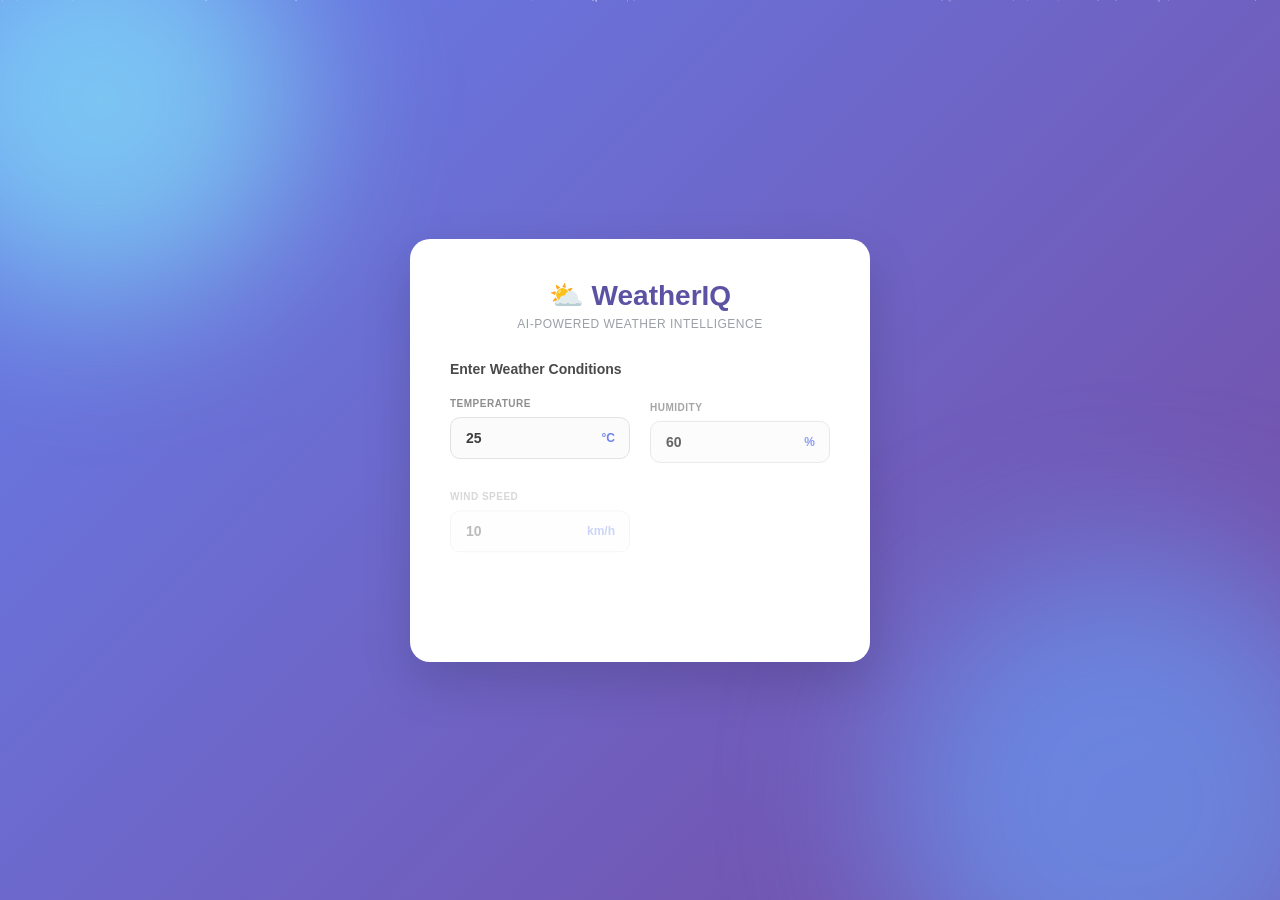
<file: frontend/index.html>
<!DOCTYPE html>
<html lang="en">
<head>
    <meta charset="UTF-8">
    <meta name="viewport" content="width=device-width, initial-scale=1.0">
    <title>WeatherIQ - AI Prediction</title>
    <link rel="stylesheet" href="style.css">
</head>
<body>
    <!-- Rain Container -->
    <div class="rain-container" id="rainContainer"></div>

    <!-- Animated Background Elements -->
    <div class="animated-bg">
        <div class="gradient-orb orb-1"></div>
        <div class="gradient-orb orb-2"></div>
        <div class="gradient-orb orb-3"></div>
    </div>

    <!-- Main Weather App -->
    <div class="main-app">
        <div class="weather-card">
            <!-- Header with Animation -->
            <div class="card-header">
                <h1 class="app-title">⛅ WeatherIQ</h1>
                <p class="app-subtitle">AI-Powered Weather Intelligence</p>
            </div>

            <!-- Input Section -->
            <section class="input-section">
                <h2 class="section-title">Enter Weather Conditions</h2>
                <form id="weatherForm" class="input-grid">
                    <div class="input-wrapper">
                        <label for="temp">Temperature</label>
                        <div class="input-group">
                            <input type="number" id="temp" name="temp" value="25" required>
                            <span class="unit-badge">°C</span>
                        </div>
                    </div>
                    <div class="input-wrapper">
                        <label for="hum">Humidity</label>
                        <div class="input-group">
                            <input type="number" id="hum" name="hum" value="60" required>
                            <span class="unit-badge">%</span>
                        </div>
                    </div>
                    <div class="input-wrapper">
                        <label for="wind">Wind Speed</label>
                        <div class="input-group">
                            <input type="number" id="wind" name="wind" value="10" required>
                            <span class="unit-badge">km/h</span>
                        </div>
                    </div>
                    <div class="input-wrapper">
                        <label for="press">Pressure</label>
                        <div class="input-group">
                            <input type="number" id="press" name="press" value="1013" required>
                            <span class="unit-badge">hPa</span>
                        </div>
                    </div>

                    <button type="button" class="predict-btn" onclick="getPrediction()" id="predictBtn">
                        <span class="btn-text">Get Prediction</span>
                        <span class="btn-icon">→</span>
                    </button>
                </form>
            </section>

            <!-- Loading Spinner -->
            <div id="loadingSpinner" class="loading-spinner hidden">
                <div class="spinner"></div>
                <p>Analyzing weather patterns...</p>
            </div>

            <!-- Results Section -->
            <section id="resultSection" class="result-section hidden">
                <div class="results-grid">
                    <div class="result-card rain-card">
                        <div class="result-icon">💧</div>
                        <div class="result-value" id="rain_probability">0.0</div>
                        <div class="result-unit">%</div>
                        <div class="result-label">Rain Probability</div>
                        <div class="result-description" id="rainStatus">Clear skies</div>
                    </div>
                    <div class="result-card temp-card">
                        <div class="result-icon">🌡️</div>
                        <div class="result-value" id="predicted_temp">0.0</div>
                        <div class="result-unit">°C</div>
                        <div class="result-label">Predicted Temp</div>
                        <div class="result-description" id="tempStatus">Mild</div>
                    </div>
                </div>

                <!-- Progress Bar -->
                <div class="progress-section">
                    <div class="progress-label">
                        <span>Rain Probability</span>
                        <span class="weather-emoji" id="weatherEmoji">☀️</span>
                    </div>
                    <div class="progress-bar">
                        <div class="progress-fill" id="rainFill"></div>
                    </div>
                </div>

                <!-- Additional Info -->
                <div class="additional-info">
                    <div class="info-item">
                        <span class="info-label">Input Temperature</span>
                        <span class="info-value" id="inputTemp">25°C</span>
                    </div>
                    <div class="info-item">
                        <span class="info-label">Input Humidity</span>
                        <span class="info-value" id="inputHumidity">60%</span>
                    </div>
                    <div class="info-item">
                        <span class="info-label">Input Wind Speed</span>
                        <span class="info-value" id="inputWind">10 km/h</span>
                    </div>
                    <div class="info-item">
                        <span class="info-label">Input Pressure</span>
                        <span class="info-value" id="inputPressure">1013 hPa</span>
                    </div>
                </div>

                <button type="button" class="reset-btn" onclick="resetForm()">← Try Another</button>
            </section>

            <!-- Error Section -->
            <section id="errorSection" class="error-section hidden">
                <div class="error-icon">⚠️</div>
                <div class="error-message">Something went wrong</div>
                <div class="error-details" id="errorText">Please try again</div>
                <button type="button" class="reset-btn" onclick="resetForm()">← Go Back</button>
            </section>
        </div>
    </div>

    <!-- GSAP Library -->
    <script src="https://cdnjs.cloudflare.com/ajax/libs/gsap/3.12.2/gsap.min.js"></script>
    <!-- App Script -->
    <script src="app.js"></script>
</body>
</html>
</file>
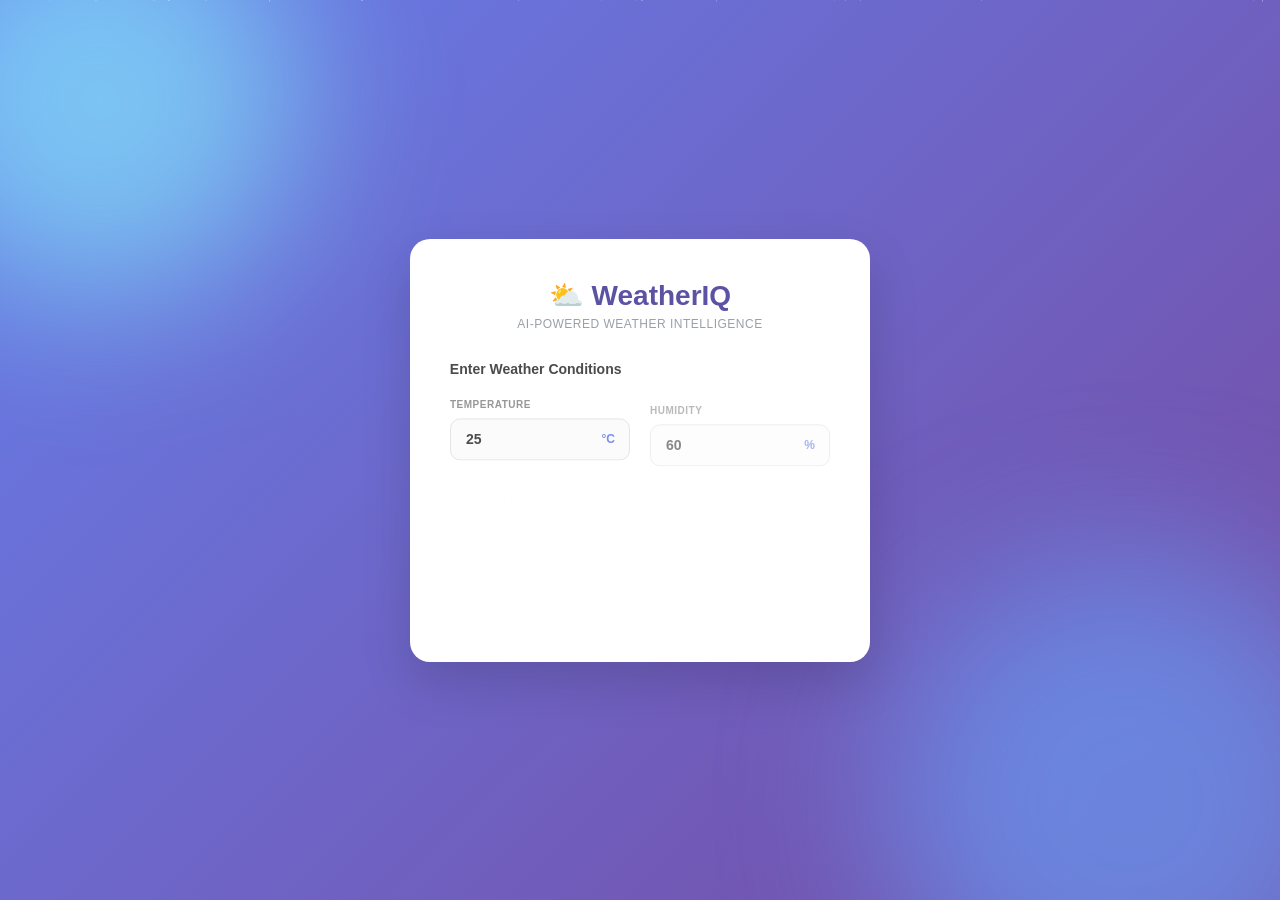
<file: intelligent-weather-api/frontend/index.html>
<!DOCTYPE html>
<html lang="en">
<head>
    <meta charset="UTF-8">
    <meta name="viewport" content="width=device-width, initial-scale=1.0">
    <title>WeatherIQ - AI Prediction</title>
    <link rel="stylesheet" href="style.css">
</head>
<body>
    <!-- Rain Container -->
    <div class="rain-container" id="rainContainer"></div>

    <!-- Animated Background Elements -->
    <div class="animated-bg">
        <div class="gradient-orb orb-1"></div>
        <div class="gradient-orb orb-2"></div>
        <div class="gradient-orb orb-3"></div>
    </div>

    <!-- Main Weather App -->
    <div class="main-app">
        <div class="weather-card">
            <!-- Header with Animation -->
            <div class="card-header">
                <h1 class="app-title">⛅ WeatherIQ</h1>
                <p class="app-subtitle">AI-Powered Weather Intelligence</p>
            </div>

            <!-- Input Section -->
            <section class="input-section">
                <h2 class="section-title">Enter Weather Conditions</h2>
                <form id="weatherForm" class="input-grid">
                    <div class="input-wrapper">
                        <label for="temp">Temperature</label>
                        <div class="input-group">
                            <input type="number" id="temp" name="temp" value="25" required>
                            <span class="unit-badge">°C</span>
                        </div>
                    </div>
                    <div class="input-wrapper">
                        <label for="hum">Humidity</label>
                        <div class="input-group">
                            <input type="number" id="hum" name="hum" value="60" required>
                            <span class="unit-badge">%</span>
                        </div>
                    </div>
                    <div class="input-wrapper">
                        <label for="wind">Wind Speed</label>
                        <div class="input-group">
                            <input type="number" id="wind" name="wind" value="10" required>
                            <span class="unit-badge">km/h</span>
                        </div>
                    </div>
                    <div class="input-wrapper">
                        <label for="press">Pressure</label>
                        <div class="input-group">
                            <input type="number" id="press" name="press" value="1013" required>
                            <span class="unit-badge">hPa</span>
                        </div>
                    </div>

                    <button type="button" class="predict-btn" onclick="getPrediction()" id="predictBtn">
                        <span class="btn-text">Get Prediction</span>
                        <span class="btn-icon">→</span>
                    </button>
                </form>
            </section>

            <!-- Loading Spinner -->
            <div id="loadingSpinner" class="loading-spinner hidden">
                <div class="spinner"></div>
                <p>Analyzing weather patterns...</p>
            </div>

            <!-- Results Section -->
            <section id="resultSection" class="result-section hidden">
                <div class="results-grid">
                    <div class="result-card rain-card">
                        <div class="result-icon">💧</div>
                        <div class="result-value" id="rain_probability">0.0</div>
                        <div class="result-unit">%</div>
                        <div class="result-label">Rain Probability</div>
                        <div class="result-description" id="rainStatus">Clear skies</div>
                    </div>
                    <div class="result-card temp-card">
                        <div class="result-icon">🌡️</div>
                        <div class="result-value" id="predicted_temp">0.0</div>
                        <div class="result-unit">°C</div>
                        <div class="result-label">Predicted Temp</div>
                        <div class="result-description" id="tempStatus">Mild</div>
                    </div>
                </div>

                <!-- Progress Bar -->
                <div class="progress-section">
                    <div class="progress-label">
                        <span>Rain Probability</span>
                        <span class="weather-emoji" id="weatherEmoji">☀️</span>
                    </div>
                    <div class="progress-bar">
                        <div class="progress-fill" id="rainFill"></div>
                    </div>
                </div>

                <!-- Additional Info -->
                <div class="additional-info">
                    <div class="info-item">
                        <span class="info-label">Input Temperature</span>
                        <span class="info-value" id="inputTemp">25°C</span>
                    </div>
                    <div class="info-item">
                        <span class="info-label">Input Humidity</span>
                        <span class="info-value" id="inputHumidity">60%</span>
                    </div>
                    <div class="info-item">
                        <span class="info-label">Input Wind Speed</span>
                        <span class="info-value" id="inputWind">10 km/h</span>
                    </div>
                    <div class="info-item">
                        <span class="info-label">Input Pressure</span>
                        <span class="info-value" id="inputPressure">1013 hPa</span>
                    </div>
                </div>

                <button type="button" class="reset-btn" onclick="resetForm()">← Try Another</button>
            </section>

            <!-- Error Section -->
            <section id="errorSection" class="error-section hidden">
                <div class="error-icon">⚠️</div>
                <div class="error-message">Something went wrong</div>
                <div class="error-details" id="errorText">Please try again</div>
                <button type="button" class="reset-btn" onclick="resetForm()">← Go Back</button>
            </section>
        </div>
    </div>

    <!-- GSAP Library -->
    <script src="https://cdnjs.cloudflare.com/ajax/libs/gsap/3.12.2/gsap.min.js"></script>
    <!-- App Script -->
    <script src="app.js"></script>
</body>
</html>
</file>
<file: frontend/style.css>
/* ============================================
   Base & Reset
   ============================================ */
* {
    margin: 0;
    padding: 0;
    box-sizing: border-box;
}

body {
    font-family: -apple-system, BlinkMacSystemFont, 'Segoe UI', Roboto, Helvetica, Arial, sans-serif;
    background: linear-gradient(135deg, #667eea 0%, #764ba2 100%);
    min-height: 100vh;
    display: flex;
    justify-content: center;
    align-items: center;
    color: #333;
    overflow-x: hidden;
}

/* ============================================
   Background & Rain Effects
   ============================================ */
.animated-bg {
    position: fixed;
    top: 0;
    left: 0;
    width: 100vw;
    height: 100vh;
    z-index: -2;
    overflow: hidden;
}

.gradient-orb {
    position: absolute;
    border-radius: 50%;
    filter: blur(80px);
    opacity: 0.6;
}

.orb-1 {
    width: 400px;
    height: 400px;
    background: #89f7fe;
    top: -100px;
    left: -100px;
}

.orb-2 {
    width: 500px;
    height: 500px;
    background: #66a6ff;
    bottom: -150px;
    right: -100px;
}

.rain-container {
    position: fixed;
    top: 0;
    left: 0;
    width: 100%;
    height: 100%;
    z-index: -1;
    pointer-events: none;
    overflow: hidden;
}

.rain-drop {
    position: absolute;
    background: linear-gradient(to bottom, rgba(255,255,255,0), rgba(255,255,255,0.8));
    border-radius: 50%;
}

@keyframes falling {
    0% {
        transform: translateY(-20px) translateX(0);
    }
    100% {
        transform: translateY(100vh) translateX(var(--wind-drift));
    }
}

/* ============================================
   Main Card Layout
   ============================================ */
.main-app {
    width: 100%;
    max-width: 500px;
    padding: 20px;
    z-index: 10;
}

.weather-card {
    background: #ffffff;
    border-radius: 20px;
    padding: 40px;
    box-shadow: 0 20px 50px rgba(0, 0, 0, 0.15);
    position: relative;
    overflow: hidden;
}

/* ============================================
   Header
   ============================================ */
.card-header {
    text-align: center;
    margin-bottom: 30px;
}

.app-title {
    font-size: 28px;
    font-weight: 700;
    color: #5b52a3; /* Matches the purple icon color */
    display: flex;
    align-items: center;
    justify-content: center;
    gap: 10px;
    margin-bottom: 5px;
}

.app-subtitle {
    font-size: 12px;
    color: #9aa0a6;
    text-transform: uppercase;
    letter-spacing: 0.5px;
}

/* ============================================
   Inputs & Form
   ============================================ */
.section-title {
    font-size: 14px;
    font-weight: 600;
    color: #4a4a4a;
    margin-bottom: 20px;
}

.input-grid {
    display: grid;
    grid-template-columns: 1fr 1fr;
    gap: 20px;
}

.input-wrapper label {
    display: block;
    font-size: 10px;
    font-weight: 600;
    color: #888;
    text-transform: uppercase;
    margin-bottom: 8px;
    letter-spacing: 0.5px;
}

.input-group {
    position: relative;
    display: flex;
    align-items: center;
}

.input-group input {
    width: 100%;
    padding: 12px 15px;
    border: 1px solid #e0e0e0;
    border-radius: 10px;
    font-size: 14px;
    font-weight: 600;
    color: #333;
    outline: none;
    transition: all 0.3s ease;
    background: #fbfbfb;
}

.input-group input:focus {
    background: #ffffff;
}

/* Hide arrows on number inputs */
.input-group input::-webkit-outer-spin-button,
.input-group input::-webkit-inner-spin-button {
    -webkit-appearance: none;
    margin: 0;
}
.input-group input[type=number] {
    appearance: textfield;
}

.unit-badge {
    position: absolute;
    right: 15px;
    font-size: 12px;
    font-weight: 600;
    color: #667eea;
    pointer-events: none;
}

/* ============================================
   Buttons
   ============================================ */
.predict-btn {
    grid-column: 1 / -1;
    margin-top: 15px;
    background: linear-gradient(135deg, #667eea 0%, #764ba2 100%);
    color: white;
    border: none;
    padding: 15px;
    border-radius: 12px;
    font-size: 16px;
    font-weight: 600;
    cursor: pointer;
    display: flex;
    justify-content: center;
    align-items: center;
    gap: 10px;
    box-shadow: 0 5px 15px rgba(102, 126, 234, 0.4);
}

.reset-btn {
    width: 100%;
    margin-top: 20px;
    background: transparent;
    border: 1px solid #e0e0e0;
    color: #666;
    padding: 12px;
    border-radius: 10px;
    font-weight: 600;
    cursor: pointer;
    transition: all 0.3s;
}

.reset-btn:hover {
    background: #f5f5f5;
    color: #333;
}

/* ============================================
   Loading & Utility Classes
   ============================================ */
.hidden {
    display: none !important;
}

.loading-spinner {
    text-align: center;
    padding: 30px 0;
}

.spinner {
    width: 40px;
    height: 40px;
    border: 4px solid #f3f3f3;
    border-top: 4px solid #667eea;
    border-radius: 50%;
    animation: spin 1s linear infinite;
    margin: 0 auto 15px;
}

@keyframes spin {
    0% { transform: rotate(0deg); }
    100% { transform: rotate(360deg); }
}

/* ============================================
   Results Section (For when API returns data)
   ============================================ */
.results-grid {
    display: grid;
    grid-template-columns: 1fr 1fr;
    gap: 20px;
    margin-bottom: 25px;
}

.result-card {
    background: #f8f9fa;
    padding: 20px;
    border-radius: 15px;
    text-align: center;
    border: 1px solid #eee;
}

.result-icon {
    font-size: 24px;
    margin-bottom: 10px;
}

.result-value {
    font-size: 32px;
    font-weight: 700;
    color: #333;
    display: inline-block;
}

.result-unit {
    display: inline-block;
    font-size: 16px;
    font-weight: 600;
    color: #888;
}

.result-label {
    font-size: 12px;
    color: #888;
    text-transform: uppercase;
    margin-top: 5px;
    margin-bottom: 5px;
}

.result-description {
    font-size: 14px;
    font-weight: 600;
    color: #667eea;
}

.progress-section {
    margin-bottom: 25px;
}

.progress-label {
    display: flex;
    justify-content: space-between;
    font-size: 14px;
    font-weight: 600;
    margin-bottom: 10px;
    color: #555;
}

.progress-bar {
    height: 10px;
    background: #eee;
    border-radius: 5px;
    overflow: hidden;
}

.progress-fill {
    height: 100%;
    width: 0%;
    background: linear-gradient(90deg, #667eea, #764ba2);
    border-radius: 5px;
}

.additional-info {
    background: #f8f9fa;
    padding: 15px;
    border-radius: 12px;
    display: grid;
    grid-template-columns: 1fr 1fr;
    gap: 15px;
}

.info-item {
    display: flex;
    flex-direction: column;
}

.info-label {
    font-size: 10px;
    color: #888;
    text-transform: uppercase;
}

.info-value {
    font-size: 14px;
    font-weight: 600;
    color: #333;
}

/* ============================================
   Error Section
   ============================================ */
.error-section {
    text-align: center;
    padding: 20px 0;
}

.error-icon {
    font-size: 40px;
    margin-bottom: 15px;
}

.error-message {
    font-size: 18px;
    font-weight: bold;
    color: #e74c3c;
    margin-bottom: 5px;
}

.error-details {
    color: #666;
    font-size: 14px;
    margin-bottom: 20px;
}
</file>
<file: intelligent-weather-api/frontend/style.css>
/* ============================================
   Base & Reset
   ============================================ */
* {
    margin: 0;
    padding: 0;
    box-sizing: border-box;
}

body {
    font-family: -apple-system, BlinkMacSystemFont, 'Segoe UI', Roboto, Helvetica, Arial, sans-serif;
    background: linear-gradient(135deg, #667eea 0%, #764ba2 100%);
    min-height: 100vh;
    display: flex;
    justify-content: center;
    align-items: center;
    color: #333;
    overflow-x: hidden;
}

/* ============================================
   Background & Rain Effects
   ============================================ */
.animated-bg {
    position: fixed;
    top: 0;
    left: 0;
    width: 100vw;
    height: 100vh;
    z-index: -2;
    overflow: hidden;
}

.gradient-orb {
    position: absolute;
    border-radius: 50%;
    filter: blur(80px);
    opacity: 0.6;
}

.orb-1 {
    width: 400px;
    height: 400px;
    background: #89f7fe;
    top: -100px;
    left: -100px;
}

.orb-2 {
    width: 500px;
    height: 500px;
    background: #66a6ff;
    bottom: -150px;
    right: -100px;
}

.rain-container {
    position: fixed;
    top: 0;
    left: 0;
    width: 100%;
    height: 100%;
    z-index: -1;
    pointer-events: none;
    overflow: hidden;
}

.rain-drop {
    position: absolute;
    background: linear-gradient(to bottom, rgba(255,255,255,0), rgba(255,255,255,0.8));
    border-radius: 50%;
}

@keyframes falling {
    0% {
        transform: translateY(-20px) translateX(0);
    }
    100% {
        transform: translateY(100vh) translateX(var(--wind-drift));
    }
}

/* ============================================
   Main Card Layout
   ============================================ */
.main-app {
    width: 100%;
    max-width: 500px;
    padding: 20px;
    z-index: 10;
}

.weather-card {
    background: #ffffff;
    border-radius: 20px;
    padding: 40px;
    box-shadow: 0 20px 50px rgba(0, 0, 0, 0.15);
    position: relative;
    overflow: hidden;
}

/* ============================================
   Header
   ============================================ */
.card-header {
    text-align: center;
    margin-bottom: 30px;
}

.app-title {
    font-size: 28px;
    font-weight: 700;
    color: #5b52a3; /* Matches the purple icon color */
    display: flex;
    align-items: center;
    justify-content: center;
    gap: 10px;
    margin-bottom: 5px;
}

.app-subtitle {
    font-size: 12px;
    color: #9aa0a6;
    text-transform: uppercase;
    letter-spacing: 0.5px;
}

/* ============================================
   Inputs & Form
   ============================================ */
.section-title {
    font-size: 14px;
    font-weight: 600;
    color: #4a4a4a;
    margin-bottom: 20px;
}

.input-grid {
    display: grid;
    grid-template-columns: 1fr 1fr;
    gap: 20px;
}

.input-wrapper label {
    display: block;
    font-size: 10px;
    font-weight: 600;
    color: #888;
    text-transform: uppercase;
    margin-bottom: 8px;
    letter-spacing: 0.5px;
}

.input-group {
    position: relative;
    display: flex;
    align-items: center;
}

.input-group input {
    width: 100%;
    padding: 12px 15px;
    border: 1px solid #e0e0e0;
    border-radius: 10px;
    font-size: 14px;
    font-weight: 600;
    color: #333;
    outline: none;
    transition: all 0.3s ease;
    background: #fbfbfb;
}

.input-group input:focus {
    background: #ffffff;
}

/* Hide arrows on number inputs */
.input-group input::-webkit-outer-spin-button,
.input-group input::-webkit-inner-spin-button {
    -webkit-appearance: none;
    margin: 0;
}
.input-group input[type=number] {
    appearance: textfield;
}

.unit-badge {
    position: absolute;
    right: 15px;
    font-size: 12px;
    font-weight: 600;
    color: #667eea;
    pointer-events: none;
}

/* ============================================
   Buttons
   ============================================ */
.predict-btn {
    grid-column: 1 / -1;
    margin-top: 15px;
    background: linear-gradient(135deg, #667eea 0%, #764ba2 100%);
    color: white;
    border: none;
    padding: 15px;
    border-radius: 12px;
    font-size: 16px;
    font-weight: 600;
    cursor: pointer;
    display: flex;
    justify-content: center;
    align-items: center;
    gap: 10px;
    box-shadow: 0 5px 15px rgba(102, 126, 234, 0.4);
}

.reset-btn {
    width: 100%;
    margin-top: 20px;
    background: transparent;
    border: 1px solid #e0e0e0;
    color: #666;
    padding: 12px;
    border-radius: 10px;
    font-weight: 600;
    cursor: pointer;
    transition: all 0.3s;
}

.reset-btn:hover {
    background: #f5f5f5;
    color: #333;
}

/* ============================================
   Loading & Utility Classes
   ============================================ */
.hidden {
    display: none !important;
}

.loading-spinner {
    text-align: center;
    padding: 30px 0;
}

.spinner {
    width: 40px;
    height: 40px;
    border: 4px solid #f3f3f3;
    border-top: 4px solid #667eea;
    border-radius: 50%;
    animation: spin 1s linear infinite;
    margin: 0 auto 15px;
}

@keyframes spin {
    0% { transform: rotate(0deg); }
    100% { transform: rotate(360deg); }
}

/* ============================================
   Results Section (For when API returns data)
   ============================================ */
.results-grid {
    display: grid;
    grid-template-columns: 1fr 1fr;
    gap: 20px;
    margin-bottom: 25px;
}

.result-card {
    background: #f8f9fa;
    padding: 20px;
    border-radius: 15px;
    text-align: center;
    border: 1px solid #eee;
}

.result-icon {
    font-size: 24px;
    margin-bottom: 10px;
}

.result-value {
    font-size: 32px;
    font-weight: 700;
    color: #333;
    display: inline-block;
}

.result-unit {
    display: inline-block;
    font-size: 16px;
    font-weight: 600;
    color: #888;
}

.result-label {
    font-size: 12px;
    color: #888;
    text-transform: uppercase;
    margin-top: 5px;
    margin-bottom: 5px;
}

.result-description {
    font-size: 14px;
    font-weight: 600;
    color: #667eea;
}

.progress-section {
    margin-bottom: 25px;
}

.progress-label {
    display: flex;
    justify-content: space-between;
    font-size: 14px;
    font-weight: 600;
    margin-bottom: 10px;
    color: #555;
}

.progress-bar {
    height: 10px;
    background: #eee;
    border-radius: 5px;
    overflow: hidden;
}

.progress-fill {
    height: 100%;
    width: 0%;
    background: linear-gradient(90deg, #667eea, #764ba2);
    border-radius: 5px;
}

.additional-info {
    background: #f8f9fa;
    padding: 15px;
    border-radius: 12px;
    display: grid;
    grid-template-columns: 1fr 1fr;
    gap: 15px;
}

.info-item {
    display: flex;
    flex-direction: column;
}

.info-label {
    font-size: 10px;
    color: #888;
    text-transform: uppercase;
}

.info-value {
    font-size: 14px;
    font-weight: 600;
    color: #333;
}

/* ============================================
   Error Section
   ============================================ */
.error-section {
    text-align: center;
    padding: 20px 0;
}

.error-icon {
    font-size: 40px;
    margin-bottom: 15px;
}

.error-message {
    font-size: 18px;
    font-weight: bold;
    color: #e74c3c;
    margin-bottom: 5px;
}

.error-details {
    color: #666;
    font-size: 14px;
    margin-bottom: 20px;
}
</file>
